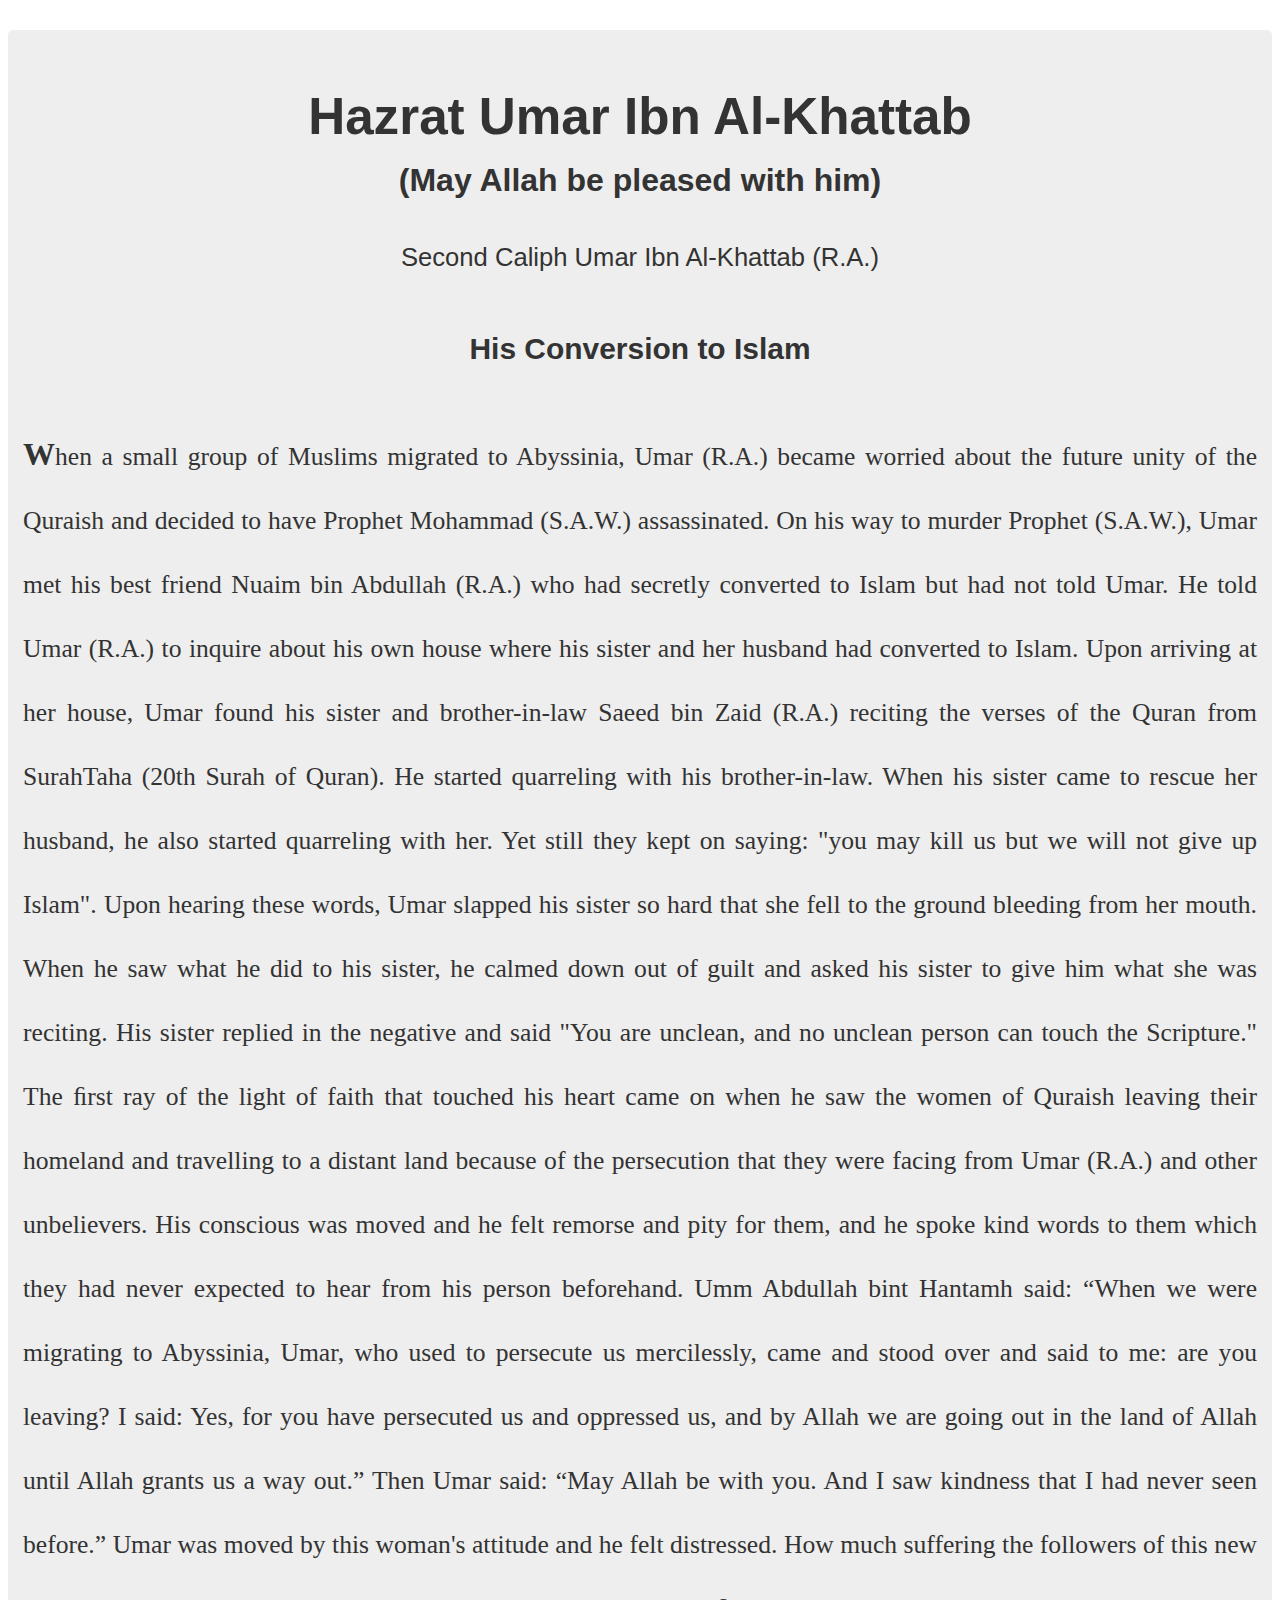
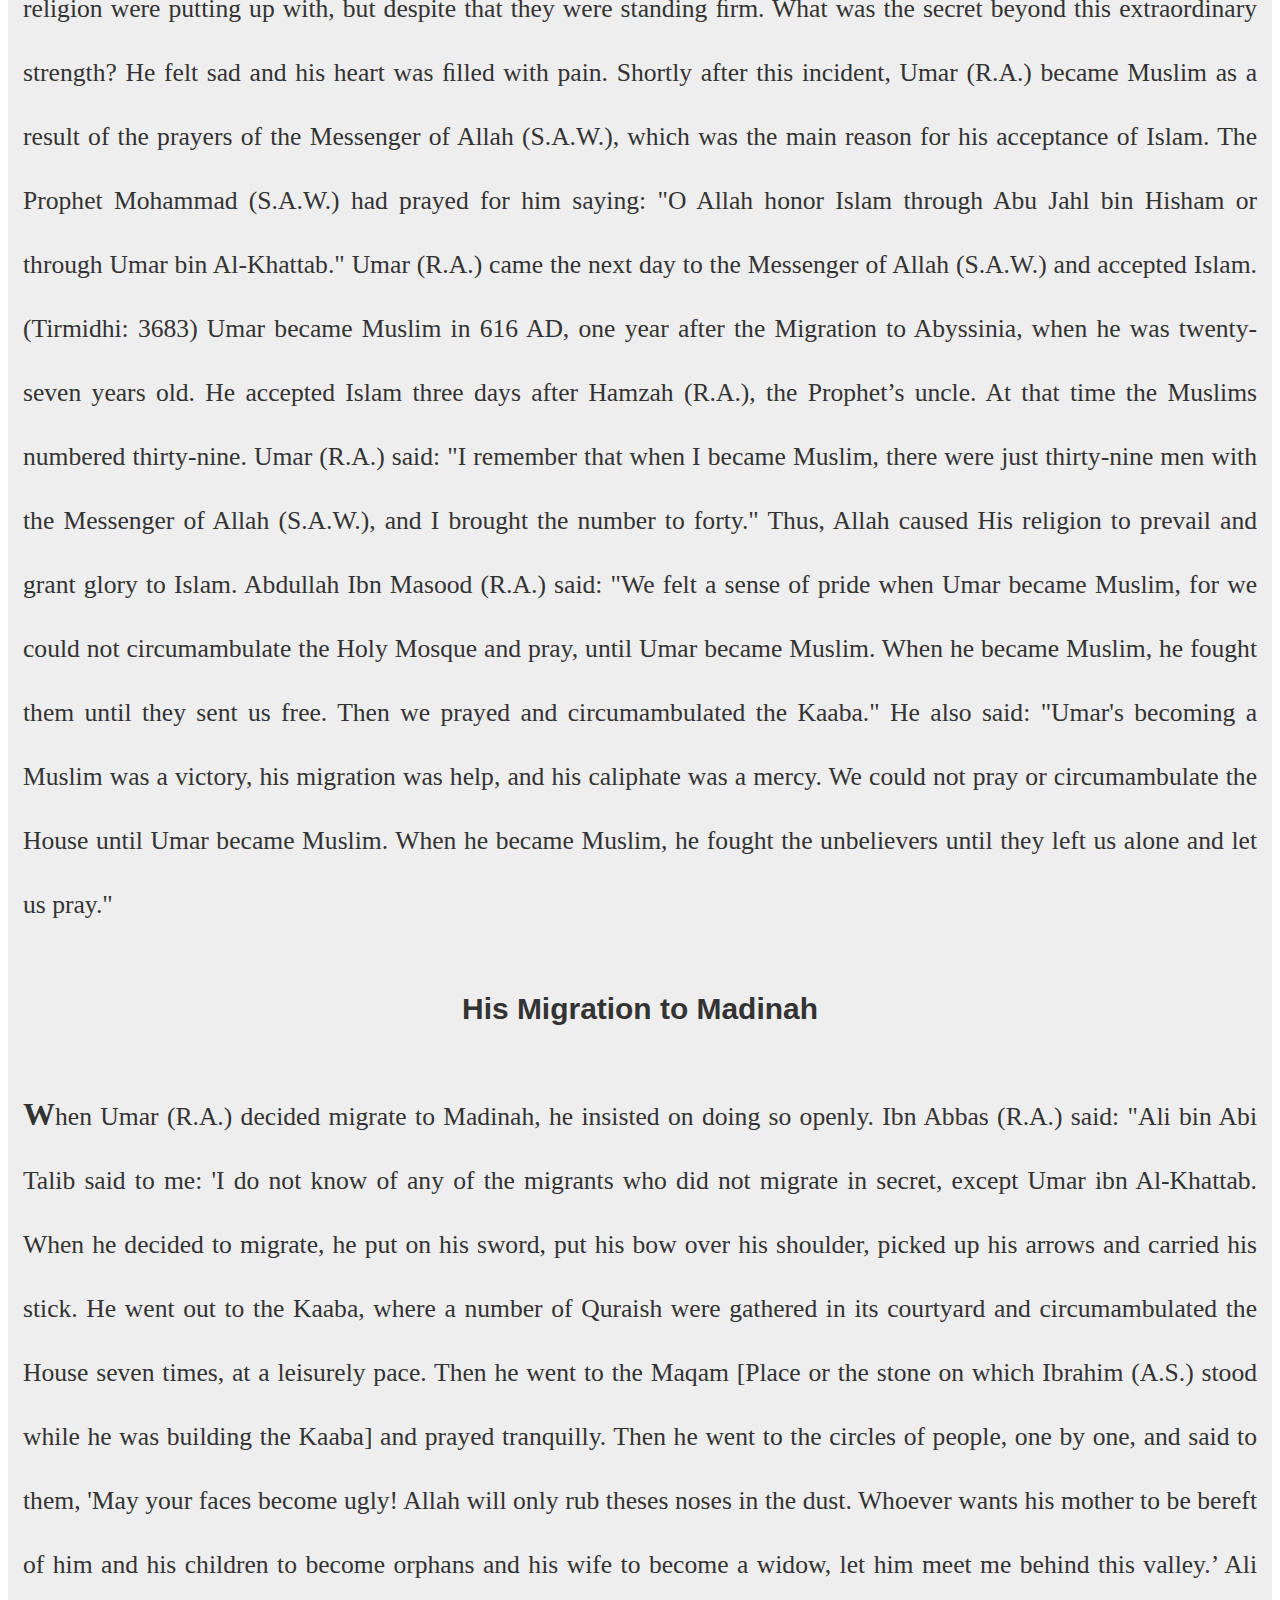
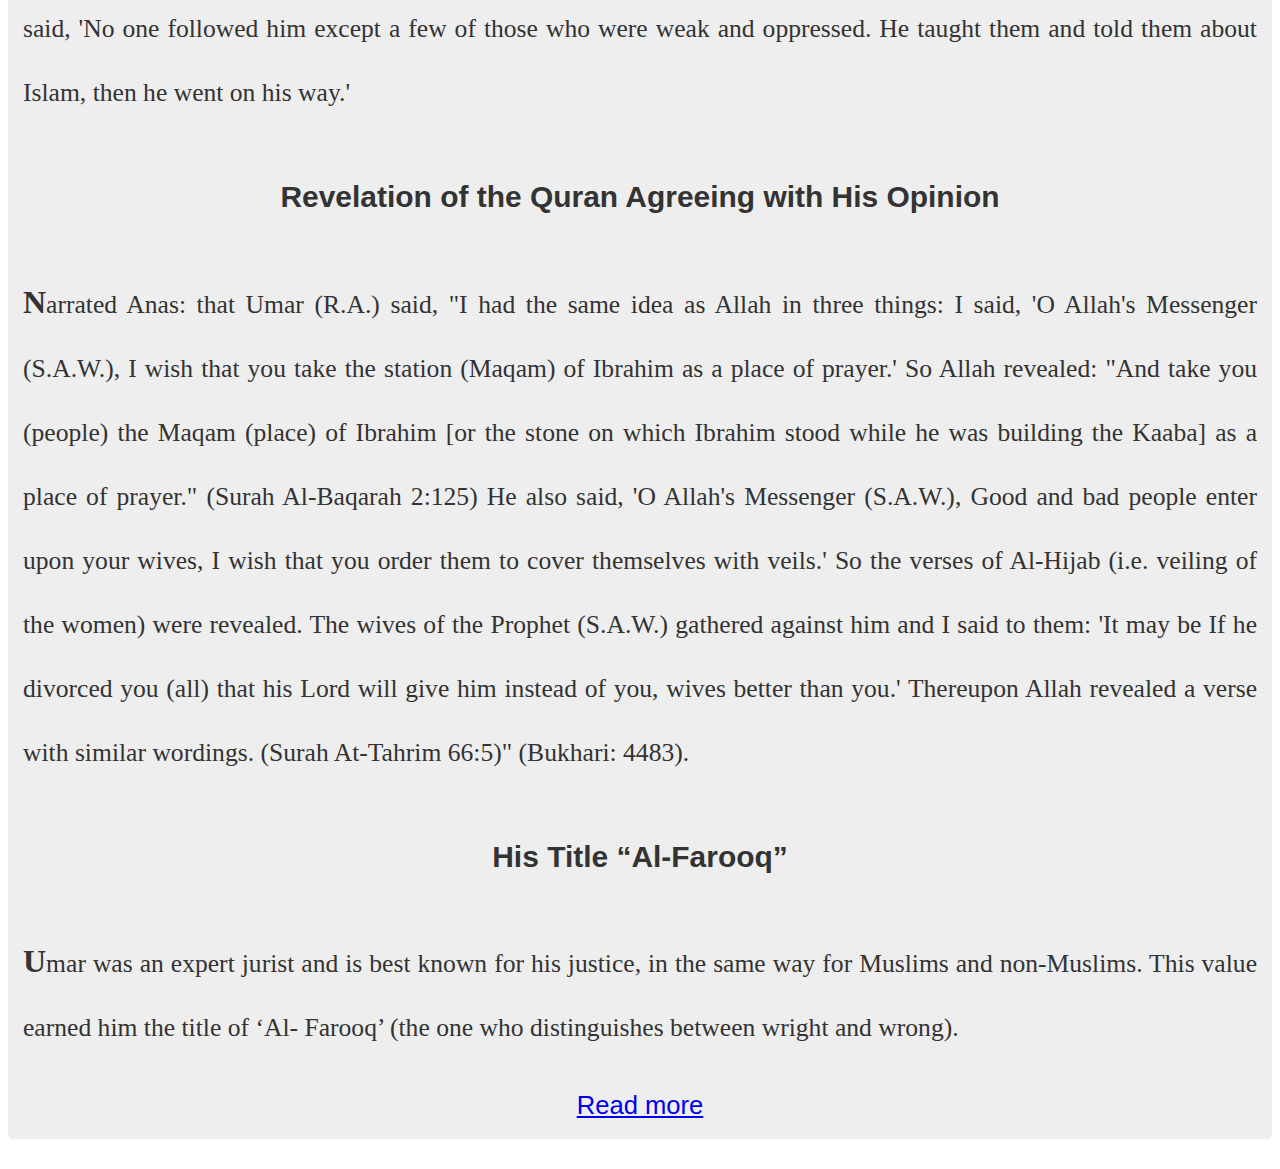
<file: index 1.html>
<!DOCTYPE html>
<html lang="en"> 
<head>
  <title>Hazrat Umar Farooq (R.A.)</title>
  <meta charset="UTF-8">
  <meta name="viewport" content="width=device-width-" initial-scale="1">
  <link rel="stylesheet" href="styles.css"
  </head>
  <body>
<main id="main">
  <h1 id="title">Hazrat Umar Ibn Al-Khattab <section class="short"> (May Allah be pleased with him)</section></h1>
<figcaption id="img-caption"> Second Caliph Umar Ibn Al-Khattab (R.A.)  </figcaption>
 <section class="section">

 <h3>His Conversion to Islam</h3>
 <p>
     When a small group of Muslims migrated to Abyssinia, Umar (R.A.) became worried about the future unity of the Quraish and decided to have Prophet Mohammad (S.A.W.) assassinated. On his way to murder Prophet (S.A.W.), Umar met his best friend Nuaim bin Abdullah (R.A.) who had secretly converted to Islam but had not told Umar. He told Umar (R.A.) to inquire about his own house where his sister and her husband had converted to Islam. Upon arriving at her house, Umar found his sister and brother-in-law Saeed bin Zaid (R.A.) reciting the verses of the Quran from SurahTaha (20th Surah of Quran). He started quarreling with his brother-in-law. When his sister came to rescue her husband, he also started quarreling with her. Yet still they kept on saying: "you may kill us but we will not give up Islam". Upon hearing these words, Umar slapped his sister so hard that she fell to the ground bleeding from her mouth. When he saw what he did to his sister, he calmed down out of guilt and asked his sister to give him what she was reciting. His sister replied in the negative and said "You are unclean, and no unclean person can touch the Scripture."
 
 The ﬁrst ray of the light of faith that touched his heart came on when he saw the women of Quraish leaving their homeland and travelling to a distant land because of the persecution that they were facing from Umar (R.A.) and other unbelievers. His conscious was moved and he felt remorse and pity for them, and he spoke kind words to them which they had never expected to hear from his person beforehand.
 
 Umm Abdullah bint Hantamh said:
 
     “When we were migrating to Abyssinia, Umar, who used to persecute us mercilessly, came and stood over and said to me: are you leaving? I said: Yes, for you have persecuted us and oppressed us, and by Allah we are going out in the land of Allah until Allah grants us a way out.”
 
 Then Umar said:
 
     “May Allah be with you. And I saw kindness that I had never seen before.”
 
 Umar was moved by this woman's attitude and he felt distressed. How much suffering the followers of this new religion were putting up with, but despite that they were standing ﬁrm. What was the secret beyond this extraordinary strength? He felt sad and his heart was ﬁlled with pain. Shortly after this incident, Umar (R.A.) became Muslim as a result of the prayers of the Messenger of Allah (S.A.W.), which was the main reason for his acceptance of Islam. The Prophet Mohammad (S.A.W.) had prayed for him saying:
 
     "O Allah honor Islam through Abu Jahl bin Hisham or through Umar bin Al-Khattab." 
 
 Umar (R.A.) came the next day to the Messenger of Allah (S.A.W.) and accepted Islam.
 
 (Tirmidhi: 3683)
 
 Umar became Muslim in 616 AD, one year after the Migration to Abyssinia, when he was twenty-seven years old. He accepted Islam three days after Hamzah (R.A.), the Prophet’s uncle. At that time the Muslims numbered thirty-nine. Umar (R.A.) said:
 
     "I remember that when I became Muslim, there were just thirty-nine men with the Messenger of Allah (S.A.W.), and I brought the number to forty." 
 
 Thus, Allah caused His religion to prevail and grant glory to Islam.
 
 Abdullah Ibn Masood (R.A.) said:
 
     "We felt a sense of pride when Umar became Muslim, for we could not circumambulate the Holy Mosque and pray, until Umar became Muslim. When he became Muslim, he fought them until they sent us free. Then we prayed and circumambulated the Kaaba." 
 
 He also said:
 
     "Umar's becoming a Muslim was a victory, his migration was help, and his caliphate was a mercy. We could not pray or circumambulate the House until Umar became Muslim. When he became Muslim, he fought the unbelievers until they left us alone and let us pray." 
 
   
 </p>
 </section>

 <section class="section">
    <h3>His Migration to Madinah</h3>
<p>
    When Umar (R.A.) decided migrate to Madinah, he insisted on doing so openly. Ibn Abbas (R.A.) said:

    "Ali bin Abi Talib said to me: 'I do not know of any of the migrants who did not migrate in secret, except Umar ibn Al-Khattab. When he decided to migrate, he put on his sword, put his bow over his shoulder, picked up his arrows and carried his stick. He went out to the Kaaba, where a number of Quraish were gathered in its courtyard and circumambulated the House seven times, at a leisurely pace. Then he went to the Maqam [Place or the stone on which Ibrahim (A.S.) stood while he was building the Kaaba] and prayed tranquilly. Then he went to the circles of people, one by one, and said to them, 'May your faces become ugly! Allah will only rub theses noses in the dust. Whoever wants his mother to be bereft of him and his children to become orphans and his wife to become a widow, let him meet me behind this valley.’ Ali said, 'No one followed him except a few of those who were weak and oppressed. He taught them and told them about Islam, then he went on his way.'   
</p>
</section>

<section class="section">
    <h3>Revelation of the Quran Agreeing with His Opinion</h3>
<p>
    Narrated Anas: that Umar (R.A.) said, "I had the same idea as Allah in three things: I said, 'O Allah's Messenger (S.A.W.), I wish that you take the station (Maqam) of Ibrahim as a place of prayer.' So Allah revealed: "And take you (people) the Maqam (place) of Ibrahim [or the stone on which Ibrahim stood while he was building the Kaaba] as a place of prayer." (Surah Al-Baqarah 2:125)

    He also said,
    
        'O Allah's Messenger (S.A.W.), Good and bad people enter upon your wives, I wish that you order them to cover themselves with veils.' So the verses of Al-Hijab (i.e. veiling of the women) were revealed. The wives of the Prophet (S.A.W.) gathered against him and I said to them: 'It may be If he divorced you (all) that his Lord will give him instead of you, wives better than you.' Thereupon Allah revealed a verse with similar wordings. (Surah At-Tahrim 66:5)" (Bukhari: 4483).   
</p>
</section>
<section class="section">
    <h3>His Title “Al-Farooq”</h3>
<p>
    Umar was an expert jurist and is best known for his justice, in the same way for Muslims and non-Muslims. This value earned him the title of ‘Al- Farooq’ (the one who distinguishes between wright and wrong).   
</p>
</section>

<div class="pagination">
    <a href="index 2.html">Read more</a>
</div>
  </main>
    </body>

</html>
</file>
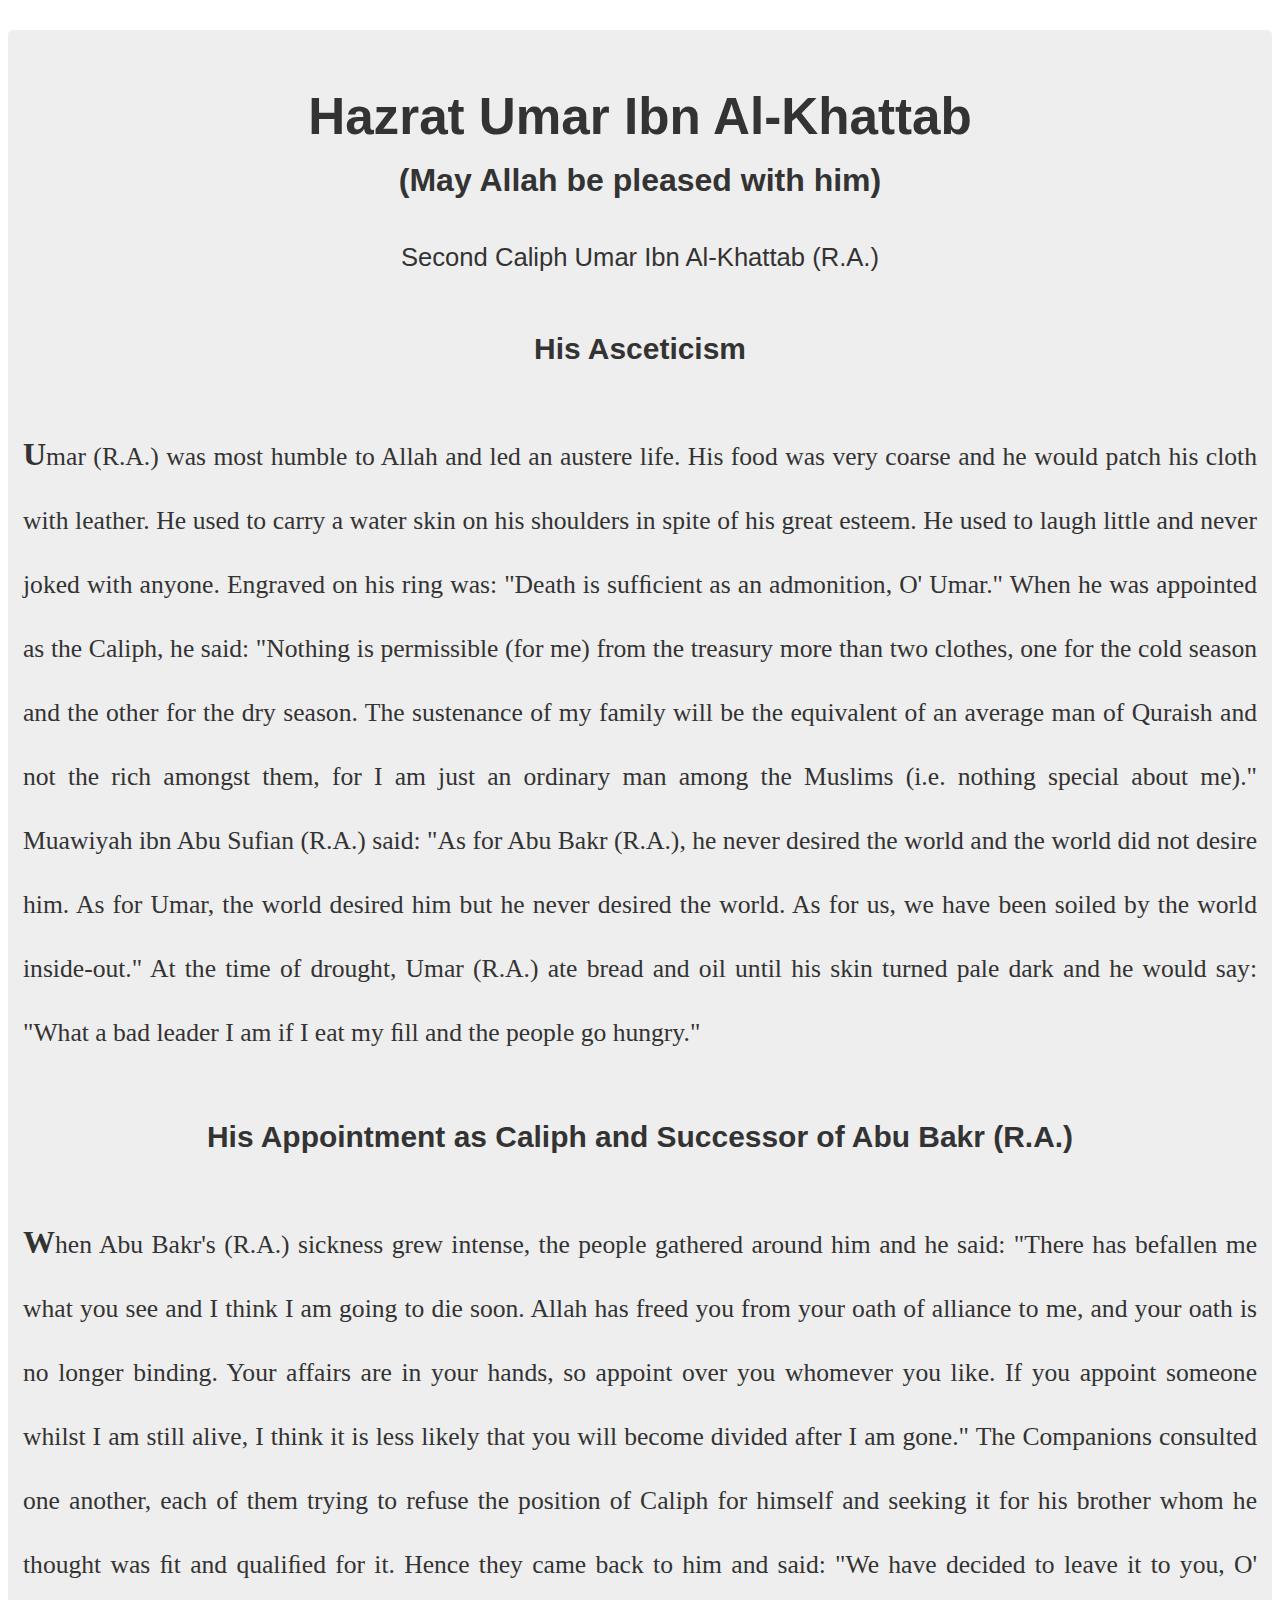
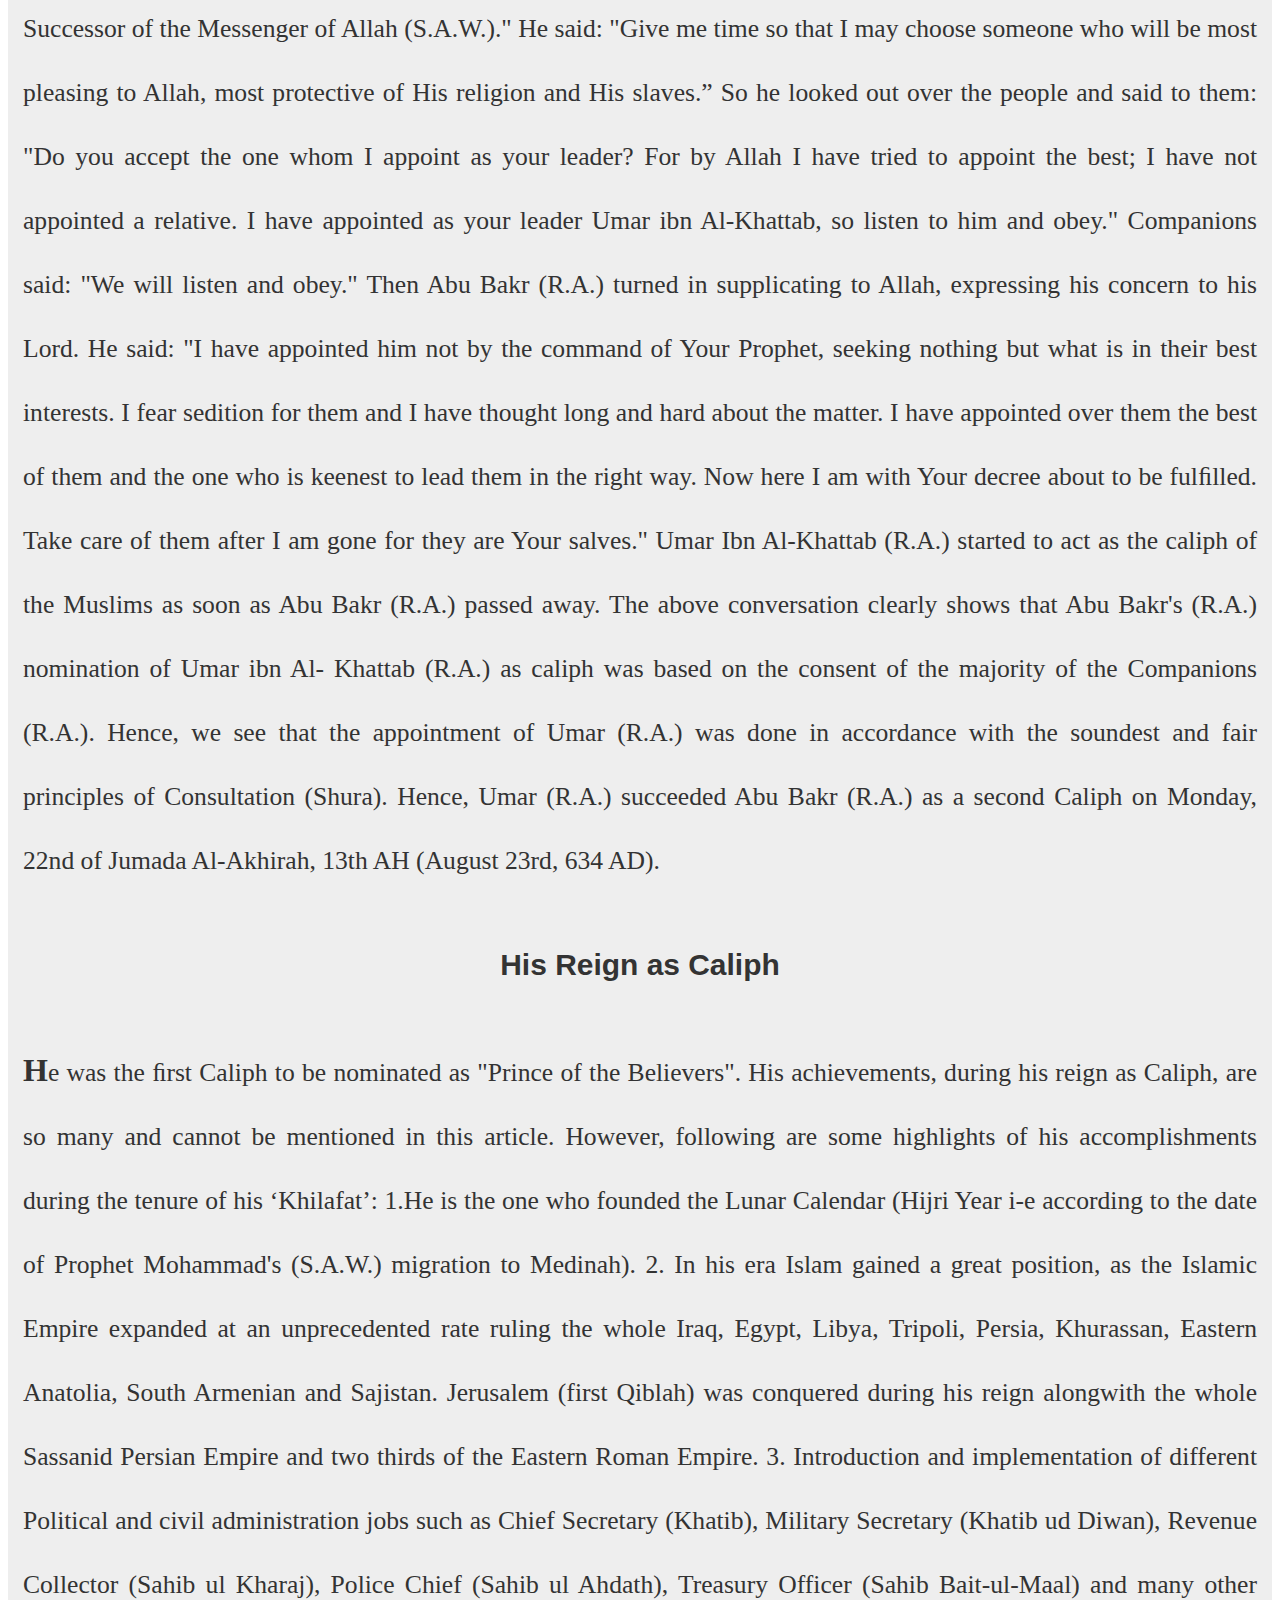
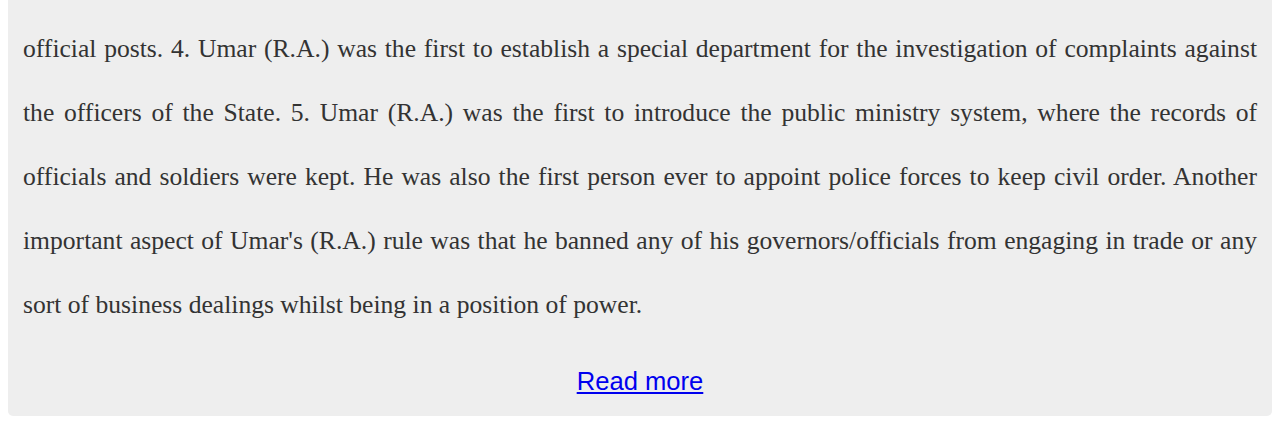
<file: index 2.html>
<!DOCTYPE html>
<html lang="en"> 
<head>
  <title>Hazrat Umar Farooq (R.A.)</title>
  <meta charset="UTF-8">
  <meta name="viewport" content="width=device-width-" initial-scale="1">
   <link rel="stylesheet" href="styles.css"
  </head>
  <body>
<main id="main">
  <h1 id="title">Hazrat Umar Ibn Al-Khattab <section class="short"> (May Allah be pleased with him)</section></h1>

<figcaption id="img-caption"> Second Caliph Umar Ibn Al-Khattab (R.A.)  </figcaption>
 
 <section class="section">
    <h3>His Asceticism</h3>
<p>
    Umar (R.A.) was most humble to Allah and led an austere life. His food was very coarse and he would patch his cloth with leather.  He used to carry a water skin on his shoulders in spite of his great esteem.  He used to laugh little and never joked with anyone.  Engraved on his ring was: "Death is sufﬁcient as an admonition, O' Umar."

When he was appointed as the Caliph, he said: "Nothing is permissible (for me) from the treasury more than two clothes, one for the cold season and the other for the dry season. The sustenance of my family will be the equivalent of an average man of Quraish and not the rich amongst them, for I am just an ordinary man among the Muslims (i.e. nothing special about me)."

    Muawiyah ibn Abu Sufian (R.A.) said: "As for Abu Bakr (R.A.), he never desired the world and the world did not desire him. As for Umar, the world desired him but he never desired the world. As for us, we have been soiled by the world inside-out."

At the time of drought, Umar (R.A.) ate bread and oil until his skin turned pale dark and he would say: "What a bad leader I am if I eat my ﬁll and the people go hungry."    
</p>
</section>
<section class="section">
    <h3>His Appointment as Caliph and Successor of Abu Bakr (R.A.)</h3>
<p>
    When Abu Bakr's (R.A.) sickness grew intense, the people gathered around him and he said:

    "There has befallen me what you see and I think I am going to die soon. Allah has freed you from your oath of alliance to me, and your oath is no longer binding. Your affairs are in your hands, so appoint over you whomever you like. If you appoint someone whilst I am still alive, I think it is less likely that you will become divided after I am gone." 

The Companions consulted one another, each of them trying to refuse the position of Caliph for himself and seeking it for his brother whom he thought was ﬁt and qualiﬁed for it. Hence they came back to him and said:

    "We have decided to leave it to you, O' Successor of the Messenger of Allah (S.A.W.)." 

    He said: "Give me time so that I may choose someone who will be most pleasing to Allah, most protective of His religion and His slaves.”

So he looked out over the people and said to them:

    "Do you accept the one whom I appoint as your leader? For by Allah I have tried to appoint the best; I have not appointed a relative. I have appointed as your leader Umar ibn Al-Khattab, so listen to him and obey." 

    Companions said: "We will listen and obey." 

Then Abu Bakr (R.A.) turned in supplicating to Allah, expressing his concern to his Lord. He said:

    "I have appointed him not by the command of Your Prophet, seeking nothing but what is in their best interests. I fear sedition for them and I have thought long and hard about the matter. I have appointed over them the best of them and the one who is keenest to lead them in the right way. Now here I am with Your decree about to be fulﬁlled. Take care of them after I am gone for they are Your salves."

Umar Ibn Al-Khattab (R.A.) started to act as the caliph of the Muslims as soon as Abu Bakr (R.A.) passed away.

The above conversation clearly shows that Abu Bakr's (R.A.) nomination of Umar ibn Al- Khattab (R.A.) as caliph was based on the consent of the majority of the Companions (R.A.). Hence, we see that the appointment of Umar (R.A.) was done in accordance with the soundest and fair principles of Consultation (Shura). Hence, Umar (R.A.) succeeded Abu Bakr (R.A.) as a second Caliph on Monday, 22nd of Jumada Al-Akhirah, 13th AH (August 23rd, 634 AD).   
</p>
</section>
<section class="section">
    <h3>His Reign as Caliph</h3>
<p>
    He was the ﬁrst Caliph to be nominated as "Prince of the Believers".  His achievements, during his reign as Caliph, are so many and cannot be mentioned in this article. However, following are some highlights of his accomplishments during the tenure of his ‘Khilafat’:

1.He is the one who founded the Lunar Calendar (Hijri Year i-e according to the date of Prophet Mohammad's (S.A.W.) migration to Medinah).

2. In his era Islam gained a great position, as the Islamic Empire expanded at an unprecedented rate ruling the whole Iraq, Egypt, Libya, Tripoli, Persia, Khurassan, Eastern Anatolia, South Armenian and Sajistan. Jerusalem (first Qiblah) was conquered during his reign alongwith the whole Sassanid Persian Empire and two thirds of the Eastern Roman Empire.

3. Introduction and implementation of different Political and civil administration jobs such as Chief Secretary (Khatib), Military Secretary (Khatib ud Diwan), Revenue Collector (Sahib ul Kharaj), Police Chief (Sahib ul Ahdath), Treasury Officer (Sahib Bait-ul-Maal) and many other official posts.

4. Umar (R.A.) was the first to establish a special department for the investigation of complaints against the officers of the State.

5. Umar (R.A.) was the first to introduce the public ministry system, where the records of officials and soldiers were kept. He was also the first person ever to appoint police forces to keep civil order. Another important aspect of Umar's (R.A.) rule was that he banned any of his governors/officials from engaging in trade or any sort of business dealings whilst being in a position of power.
   
</p>
</section>

<div class="pagination">
    <a href="index 3.html">Read more</a>
</div>  
  </main>
    </body>

</html>
</file>
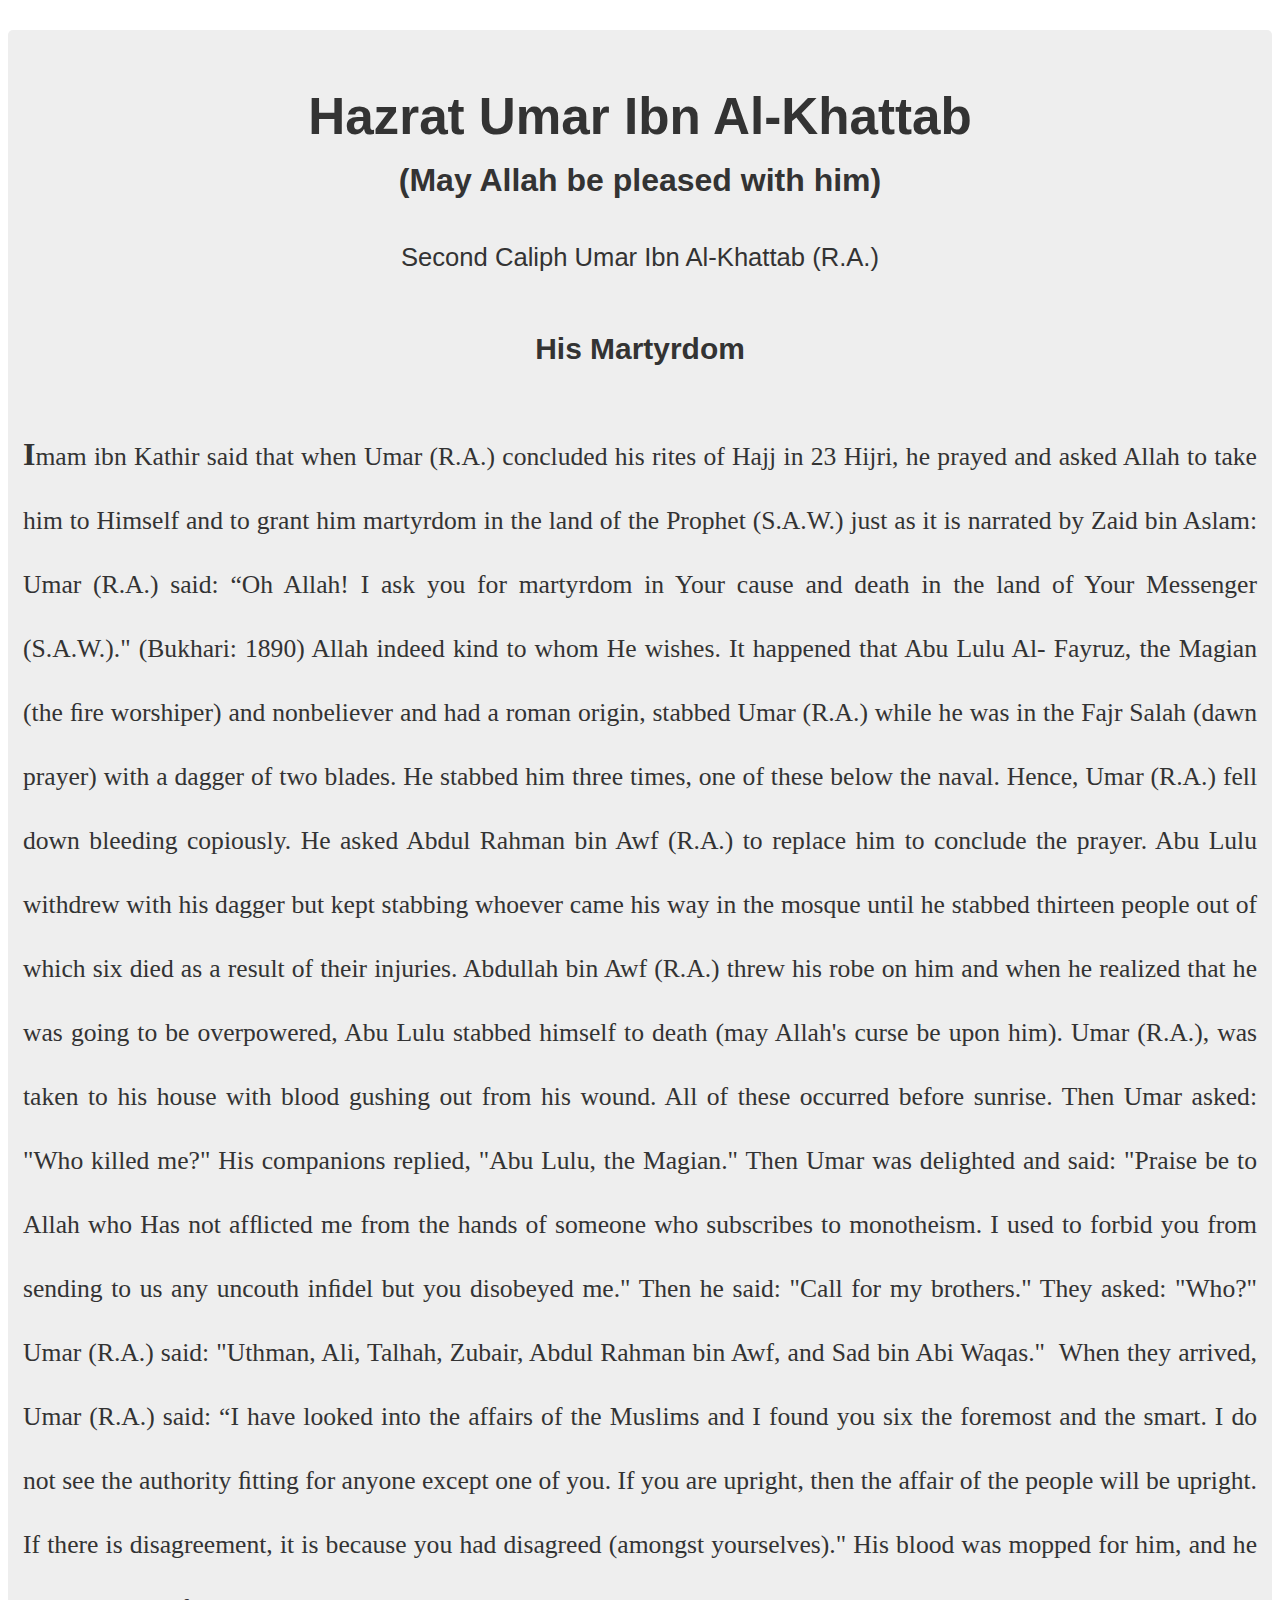
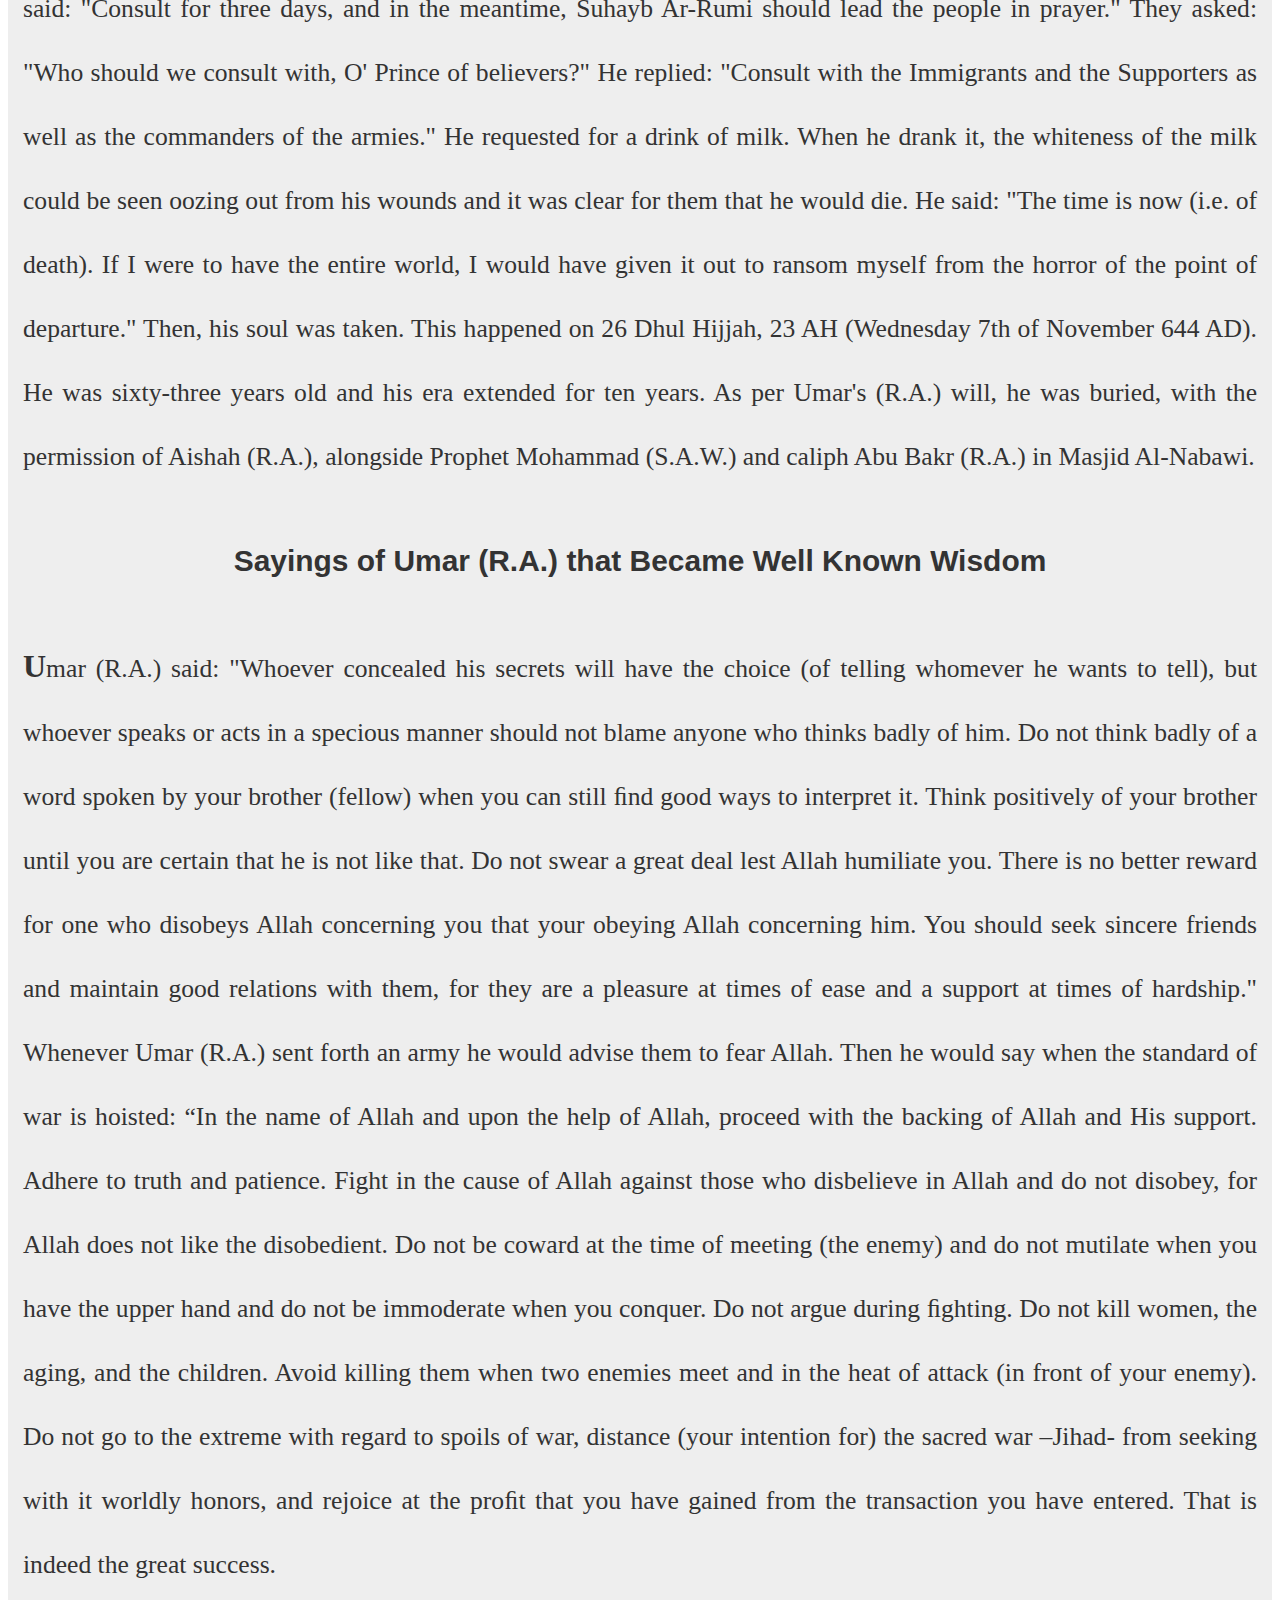
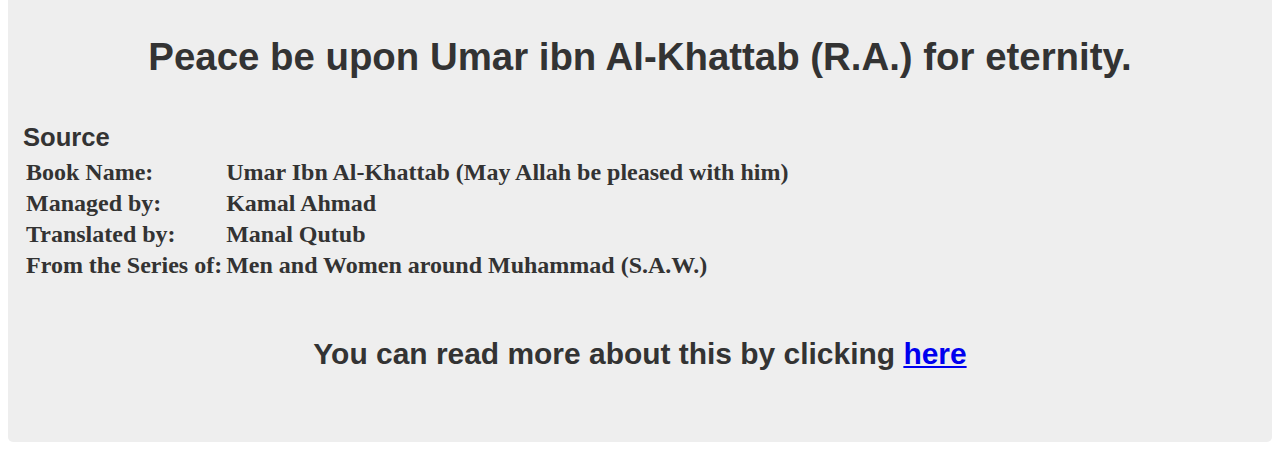
<file: index 3.html>
<!DOCTYPE html>
<html lang="en"> 
<head>
  <title>Hazrat Umar Farooq (R.A.)</title>
  <meta charset="UTF-8">
  <meta name="viewport" content="width=device-width-" initial-scale="1">
  <link rel="stylesheet" href="styles.css"
  </head>
  <body>
<main id="main">
  <h1 id="title">Hazrat Umar Ibn Al-Khattab <section class="short"> (May Allah be pleased with him)</section></h1>
<figcaption id="img-caption"> Second Caliph Umar Ibn Al-Khattab (R.A.)  </figcaption>

<section class="section">
    <h3>His Martyrdom</h3>
<p>
    Imam ibn Kathir said that when Umar (R.A.) concluded his rites of Hajj in 23 Hijri, he prayed and asked Allah to take him to Himself and to grant him martyrdom in the land of the Prophet (S.A.W.) just as it is narrated by Zaid bin Aslam: Umar (R.A.) said:

    “Oh Allah! I ask you for martyrdom in Your cause and death in the land of Your Messenger (S.A.W.)."  (Bukhari: 1890)

Allah indeed kind to whom He wishes. It happened that Abu Lulu Al- Fayruz, the Magian (the ﬁre worshiper) and nonbeliever and had a roman origin, stabbed Umar (R.A.) while he was in the Fajr Salah (dawn prayer) with a dagger of two blades. He stabbed him three times, one of these below the naval. Hence, Umar (R.A.) fell down bleeding copiously.

He asked Abdul Rahman bin Awf (R.A.) to replace him to conclude the prayer. Abu Lulu withdrew with his dagger but kept stabbing whoever came his way in the mosque until he stabbed thirteen people out of which six died as a result of their injuries. Abdullah bin Awf (R.A.) threw his robe on him and when he realized that he was going to be overpowered, Abu Lulu stabbed himself to death (may Allah's curse be upon him).

Umar (R.A.), was taken to his house with blood gushing out from his wound.  All of these occurred before sunrise.

    Then Umar asked: "Who killed me?"
    His companions replied, "Abu Lulu, the Magian."
    Then Umar was delighted and said: "Praise be to Allah who Has not afﬂicted me from the hands of someone who subscribes to monotheism. I used to forbid you from sending to us any uncouth inﬁdel but you disobeyed me."
    Then he said: "Call for my brothers."
    They asked: "Who?"
    Umar (R.A.) said: "Uthman, Ali, Talhah, Zubair, Abdul Rahman bin Awf, and Sad bin Abi Waqas." 
    When they arrived, Umar (R.A.) said:
    “I have looked into the affairs of the Muslims and I found you six the foremost and the smart. I do not see the authority ﬁtting for anyone except one of you. If you are upright, then the affair of the people will be upright. If there is disagreement, it is because you had disagreed (amongst yourselves)." His blood was mopped for him, and he said: "Consult for three days, and in the meantime, Suhayb Ar-Rumi should lead the people in prayer." They asked: "Who should we consult with, O' Prince of believers?" He replied: "Consult with the Immigrants and the Supporters as well as the commanders of the armies."

He requested for a drink of milk. When he drank it, the whiteness of the milk could be seen oozing out from his wounds and it was clear for them that he would die. He said:

    "The time is now (i.e. of death). If I were to have the entire world, I would have given it out to ransom myself from the horror of the point of departure." 

Then, his soul was taken. This happened on 26 Dhul Hijjah, 23 AH (Wednesday 7th of November 644 AD). He was sixty-three years old and his era extended for ten years.

As per Umar's (R.A.) will, he was buried, with the permission of Aishah (R.A.), alongside Prophet Mohammad (S.A.W.) and caliph Abu Bakr (R.A.) in Masjid Al-Nabawi.   
</p>
</section>

<section class="section">
    <h3>Sayings of Umar (R.A.) that Became Well Known Wisdom</h3>
<p>
    Umar (R.A.) said: "Whoever concealed his secrets will have the choice (of telling whomever he wants to tell), but whoever speaks or acts in a specious manner should not blame anyone who thinks badly of him. Do not think badly of a word spoken by your brother (fellow) when you can still ﬁnd good ways to interpret it. Think positively of your brother until you are certain that he is not like that. Do not swear a great deal lest Allah humiliate you. There is no better reward for one who disobeys Allah concerning you that your obeying Allah concerning him. You should seek sincere friends and maintain good relations with them, for they are a pleasure at times of ease and a support at times of hardship."

    Whenever Umar (R.A.) sent forth an army he would advise them to fear Allah. Then he would say when the standard of war is hoisted:
    
    “In the name of Allah and upon the help of Allah, proceed with the backing of Allah and His support. Adhere to truth and patience. Fight in the cause of Allah against those who disbelieve in Allah and do not disobey, for Allah does not like the disobedient. Do not be coward at the time of meeting (the enemy) and do not mutilate when you have the upper hand and do not be immoderate when you conquer. Do not argue during ﬁghting. Do not kill women, the aging, and the children. Avoid killing them when two enemies meet and in the heat of attack (in front of your enemy). Do not go to the extreme with regard to spoils of war, distance (your intention for) the sacred war –Jihad- from seeking with it worldly honors, and rejoice at the proﬁt that you have gained from the transaction you have entered. That is indeed the great success.       
</p>
</section>

<h2>Peace be upon Umar ibn Al-Khattab (R.A.) for eternity.</h2>

<h4>Source</h4> 
<table>
    
<tr>
    <th>Book Name:</th>
    <th>Umar Ibn Al-Khattab (May Allah be pleased with him)
    </th>    
</tr>

<tr>
    <th>Managed by:</th>
    <th>Kamal Ahmad
    </th>    
</tr>
    
<tr>
    <th>Translated by:</th>
    <th>Manal Qutub
    </th>    
</tr>
<tr>
<th>From the Series of:</th>
<th>Men and Women around Muhammad (S.A.W.)
</th>    
</tr>
</table>
<blockquote>
<h3>
You can read more about this by clicking <a id="tribute-link" href="https://www.islamicfinder.org/knowledge/biography/story-of-umar-ibn-alkhattab-ra/" target="_blank"> here</a> 
</h3>
</blockquote>
  </main>
    </body>

</html>
</file>
<file: styles.css>
*, ::before, ::after{
    box-sizing: border-box;
}
body{
    font-size: 31.25%;
    font-family: -apple-system, BlinkMacSystemFont, 'Segoe UI', 'Roboto', 'Helvetica Neue', Arial, sans-serif;
    font-size: 1.6rem;
    line-height: 1.5;
    text-align: center;
    color: #333;
    margin: 0;
    padding: 0;
}

#main {
    margin: 30px 8px;
    padding: 15px;
    border-radius: 5px;
    background: #eee;}

   #img-div{
    background: white;
    padding: 10px;
    margin: 0;
  }
  img{
  max-width: 100%;
  display: block;
  height: auto;
  margin: 0 auto;
}

h3{margin: 50px 0;
    text-align: center;}
p{
    text-align: justify;
    font-family: 'Times New Roman', Times, serif;
    line-height: 4rem;
}
.short{
    font-size: 2rem;
}
p::first-letter{
    font-weight: bold;
    font-size: 2rem;
}
h4{
    text-align: left;
    margin: 0;
}

table{
font-size: 1.5rem;
font-family: 'Times New Roman', Times, serif;
text-align: left;
line-height: normal;
}
</file>
